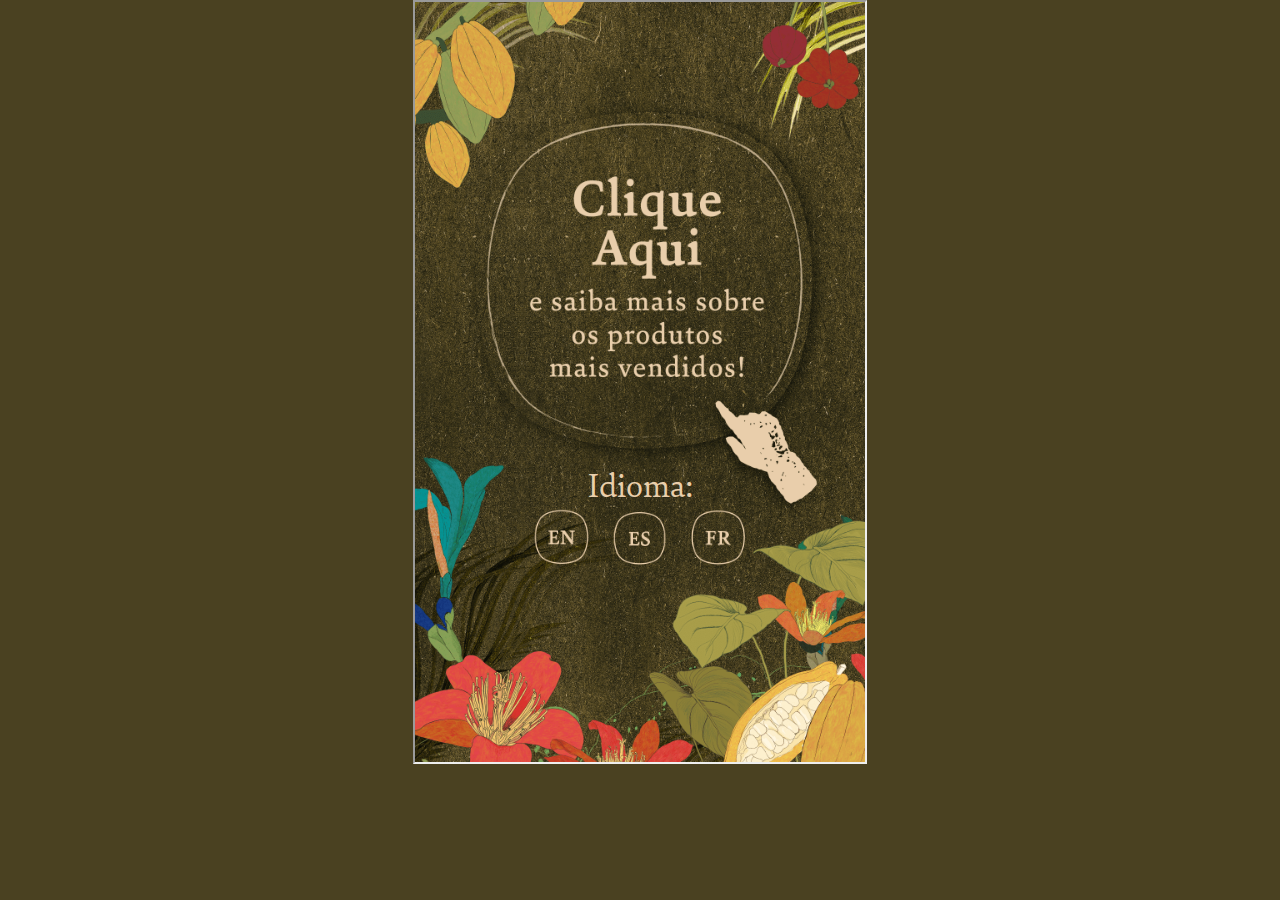
<file: index.html>
<html>
  <body style="margin: 0; background-color: #4a4121">
    <div style="display: flex; justify-content: center; overflow-y: scroll">
      <iframe src="./container.html" width="450px" height="760px" />
    </div>
  </body>
</html>
</file>
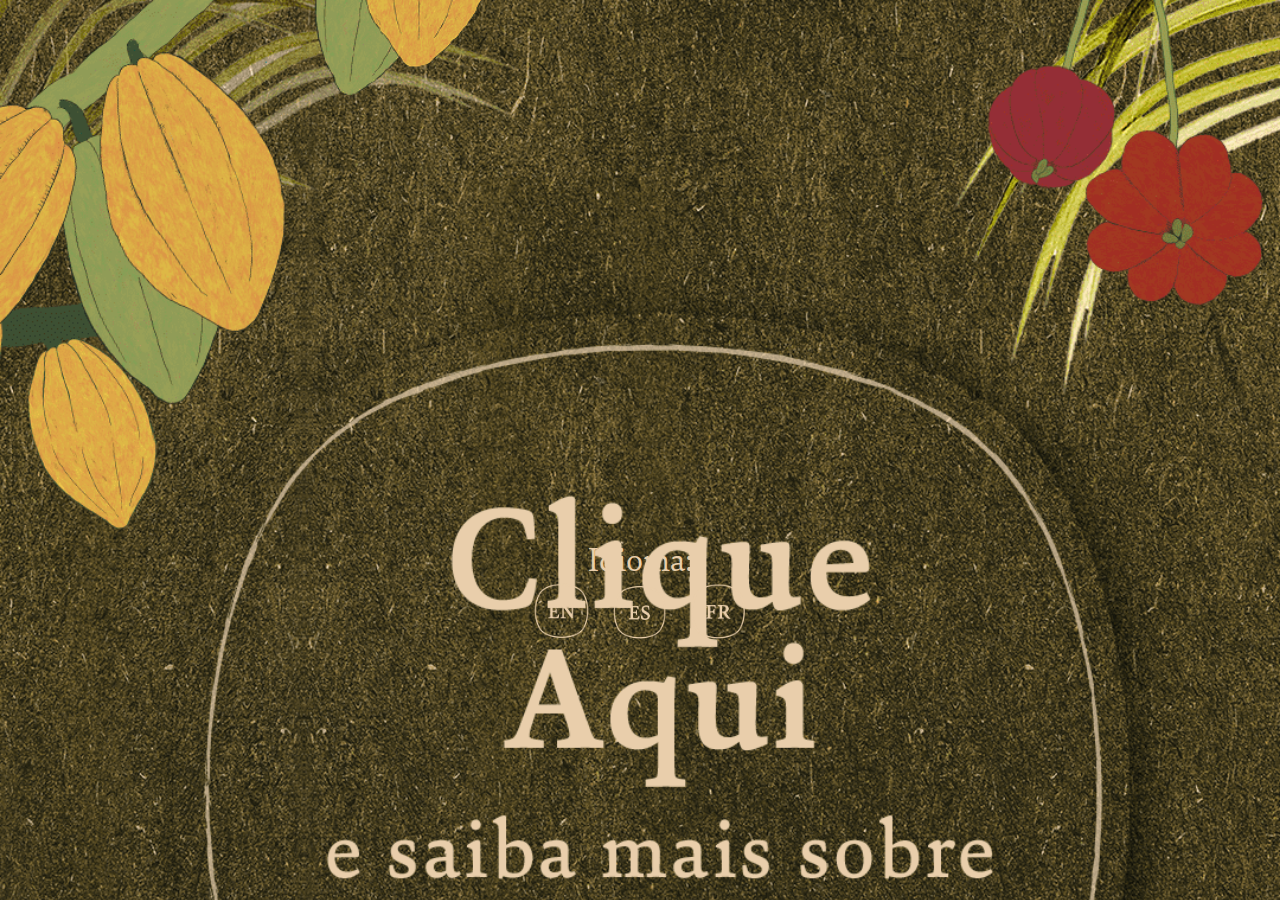
<file: container.html>
<!DOCTYPE html>
<html>
  <head>
    <meta charset="utf-8" />
    <meta http-equiv="X-UA-Compatible" content="IE=edge" />
    <title>Page Title</title>
    <link rel="stylesheet" href="./css/fonts.css" />
    <link rel="stylesheet" href="./css/product.css" />

    <meta name="viewport" content="width=device-width, initial-scale=1" />
    <script src="./index.js"></script>
  </head>
  <body>
    <section class="background-main-page" id="main-page">
      <div
        style="height: 54vh; width: 100%"
        onclick="changePage('main-page', 'product-selection')"
      ></div>
      <p class="main-page-text">Idioma:</p>
      <div style="display: flex; justify-content: center; align-items: center">
        <a href="./en.html">
          <img src="./images/languages/EN.png" style="height: 60px" />
        </a>
        <a href="./es.html">
          <img
            src="./images/languages/ES.png"
            style="margin-left: 16px; height: 60px"
            onclick="changePage('main-page', 'product-selection', 'es')"
          />
        </a>
        <a href="./fr.html">
          <img
            src="./images/languages/FR.png"
            style="margin-left: 16px; height: 60px"
            onclick="changePage('main-page', 'product-selection', 'fr')"
          />
        </a>
      </div>
    </section>

    <section
      id="product-selection"
      page="product-selection"
      style="
        height: 100vh;
        width: 100%;
        background: url(./images/tela2-background.png);
        display: none;
        object-fit: cover;
        background-repeat: no-repeat;
        background-size: contain;
      "
    >
      <a
        href="./container.html"
        style="position: absolute; left: calc(50% - 195px); top: 30px"
      >
        <img src="./images/tela2-back.png" style="width: 60px" />
      </a>
      <div
        class="sticky"
        onclick="window.scroll(0,0)"
        style="right: 0px; bottom: 0"
      >
        <img
          src="./images/buttons/chevron.png"
          style="
            transform: rotate(-90deg);
            width: 60px;
            height: 60px;
            vertical-align: middle;
          "
        />
      </div>
      <div style="height: 28%"></div>
      <p class="top-10">
        LISTA DOS PRODUTOS <br />
        MAIS VENDIDOS
      </p>
      <div class="product-selection-line">
        <div
          class="product-selection-content"
          onclick="changePage('product-selection', 'product1')"
        >
          <div class="product-selection-image-container">
            <img
              src="./images/Acucar.png"
              style="width: 128px; height: 128px; object-fit: scale-down"
            />
            <div class="product-order-badge">1°</div>
          </div>

          <p class="product-selection-description-text">
            Açúcar em <br />
            Óleo
          </p>
        </div>
        <div
          class="product-selection-content"
          onclick="changePage('product-selection', 'product2')"
        >
          <div class="product-selection-image-container">
            <img
              src="./images/tela4Gigi.png"
              style="width: 128px; height: 128px; object-fit: scale-down"
            />
            <div class="product-order-badge">2°</div>
          </div>

          <p class="product-selection-description-text">
            Deo Colônia <br />
            Gigi
          </p>
        </div>
      </div>

      <div style="display: flex; justify-content: center; padding: 0 40px">
        <hr
          class="hr-styled"
          style="width: 100%; margin: 32px 0; height: 2px"
        />
      </div>

      <div class="product-selection-line">
        <div
          class="product-selection-content"
          onclick="changePage('product-selection', 'product3')"
        >
          <div class="product-selection-image-container">
            <img
              src="./images/tela5Difusor.png"
              style="
                width: 128px;
                height: 128px;
                object-fit: scale-down;
                margin-left: 60px;
              "
            />
            <div class="product-order-badge">3°</div>
          </div>

          <p class="product-selection-description-text">Difusor de Essências</p>
        </div>
        <div
          class="product-selection-content"
          onclick="changePage('product-selection', 'product4')"
        >
          <div class="product-selection-image-container">
            <img
              src="./images/tela6Creme.png"
              style="width: 128px; height: 128px; object-fit: scale-down"
            />
            <div class="product-order-badge">4°</div>
          </div>

          <p class="product-selection-description-text">
            Óleo em Creme <br />
            Copaíba e Andiroba
          </p>
        </div>
      </div>

      <div style="display: flex; justify-content: center; padding: 0 40px">
        <hr
          class="hr-styled"
          style="width: 100%; margin: 32px 0; height: 2px"
        />
      </div>

      <div class="product-selection-line">
        <div
          class="product-selection-content"
          onclick="changePage('product-selection', 'product5')"
        >
          <div class="product-selection-image-container">
            <img
              src="./images/tela2-vela.png"
              style="width: 128px; height: 128px; object-fit: scale-down"
            />
            <div class="product-order-badge">5°</div>
          </div>

          <p class="product-selection-description-text">
            Vela Ritos <br />
            Muru Muru
          </p>
        </div>
        <div
          class="product-selection-content"
          onclick="changePage('product-selection', 'product6')"
        >
          <div class="product-selection-image-container">
            <img
              src="./images/tela8Perfume.png"
              style="width: 128px; height: 128px; object-fit: scale-down"
            />
            <div class="product-order-badge">6°</div>
          </div>

          <p class="product-selection-description-text">
            Perfume para <br />
            Interiores Pitanga
          </p>
        </div>
      </div>

      <div style="display: flex; justify-content: center; padding: 0 40px">
        <hr
          class="hr-styled"
          style="width: 100%; margin: 32px 0; height: 2px"
        />
      </div>

      <div class="product-selection-line">
        <div
          class="product-selection-content"
          onclick="changePage('product-selection', 'product7')"
        >
          <div class="product-selection-image-container">
            <img
              src="./images/Cheiros_produto.png"
              style="width: 128px; height: 128px; object-fit: scale-down"
            />
            <div class="product-order-badge">7°</div>
          </div>

          <p class="product-selection-description-text">
            Cheiros <br />
            da Bahia
          </p>
        </div>
        <div
          class="product-selection-content"
          onclick="changePage('product-selection', 'product8')"
        >
          <div class="product-selection-image-container">
            <img
              src="./images/tela10Sabonete.png"
              style="
                width: 128px;
                height: 128px;
                object-fit: scale-down;
                margin-left: -16px;
              "
            />
            <div class="product-order-badge">8°</div>
          </div>

          <p class="product-selection-description-text">
            Sabonete Líquido <br />
            Cascas & Folhas
          </p>
        </div>
      </div>

      <div style="display: flex; justify-content: center; padding: 0 40px">
        <hr
          class="hr-styled"
          style="width: 100%; margin: 32px 0; height: 2px"
        />
      </div>

      <div class="product-selection-line" style="padding-bottom: 100px">
        <div
          class="product-selection-content"
          onclick="changePage('product-selection', 'product9')"
        >
          <div class="product-selection-image-container">
            <img
              src="./images/tela11Difusor.png"
              style="width: 128px; height: 128px; object-fit: scale-down"
            />
            <div class="product-order-badge">9°</div>
          </div>

          <p class="product-selection-description-text">
            Difusor de <br />
            Essências Avadore
          </p>
        </div>
        <div
          class="product-selection-content"
          onclick="changePage('product-selection', 'product10')"
        >
          <div class="product-selection-image-container">
            <img
              src="./images/tela12-Deoparfum.png"
              style="width: 128px; height: 128px; object-fit: scale-down"
            />
            <div class="product-order-badge">10°</div>
          </div>

          <p class="product-selection-description-text">
            Seleto Herbo <br />
            &nbsp;
          </p>
        </div>
      </div>
    </section>

    <section id="product1" style="display: none">
      <div class="sticky" onclick="window.scroll(0,0)">
        <img
          src="./images/buttons/chevron.png"
          style="
            transform: rotate(-90deg);
            width: 20px;
            height: 20px;
            vertical-align: middle;
          "
        />
        Voltar ao topo
      </div>
      <div class="floating-color-product-description-12"></div>
      <div class="product-section">
        <div>
          <div class="floating-buttons">
            <img
              src="./images/Home.png"
              onclick="changePage('product1', 'main-page')"
            />
            <img
              src="./images/back.png"
              onclick="changePage('product1', 'product-selection')"
            />
          </div>
        </div>
        <div class="product-image-container">
          <img
            src="./images/Acucar.png"
            style="margin-top: 140px; margin-bottom: 40px; width: 200px"
          />
        </div>
        <article class="article-description">
          <p class="article-description-title">Açúcar em Óleo</p>
          <p class="article-description-title">Cupuaçu & Castanha</p>
          <p class="article-description-title">
            do Brasil
            <span
              class="article-description-quantity"
              style="font-weight: normal"
            >
              500g
            </span>
          </p>
          <div class="stamps-collection-first">
            <img
              src="./images/approval-stamp/Green.png"
              style="width: 100px; height: 120px; object-fit: contain"
            />
            <img
              src="./images/approval-stamp/Animal.png"
              style="width: 100px; height: 120px; object-fit: contain"
            />
            <img
              src="./images/approval-stamp/Parabeno.png"
              style="width: 90px; height: 90px; object-fit: scale-down"
            />
            <img
              src="./images/approval-stamp/Conservantes.png"
              style="width: 100px; height: 100px; object-fit: contain"
            />

            <img
              src="./images/approval-stamp/ativosamazonia.png"
              style="width: 100px; height: 100px; object-fit: contain"
            />
          </div>
          <p style="margin-top: 24px">
            O Açúcar em Óleo é composto pela junção de dois ativos brasileiros
            ouriundos da Amazônia, o Cupuaçu e a Castanha do Brasil. Sua fórmula
            inovadora e exclusiva permite um cuidado de alta performance e
            proporciona uma hidratação profunda enquanto você esfolia a sua
            pele.
          </p>
        </article>
        <article class="article-usage">
          <p class="article-usage-title">Modo de Uso</p>
          <p>
            Espalhe o Açúcar em Óleo sobre a pele úmida e faça movimentos
            circulares com as mãos nas áreas desejadas. Massageie suavemente e
            sinta todo bem-estar proporcionado pelo produto. Logo em seguida,
            enxágue para retirar o excesso. Realize a esfoliação entre duas e
            três vezes por semana, sempre intercalando os dias.
          </p>
          <div style="display: flex; justify-content: center">
            <a class="button-styled" href="#article-description-cupuacu-1">
              Saiba mais sobre os bioativos
            </a>
          </div>

          <hr class="hr-styled" />
          <div style="margin-top: 24px">
            <img
              src="./images/Cupuacu.png"
              style="float: right; margin-top: 36px; width: 206px"
            />

            <p
              class="article-description-title"
              id="article-description-cupuacu-1"
            >
              Cupuaçu
            </p>
            <p>
              Nativo da Amazônia brasileira, o Cupuaçu é um fruto rico em
              flavonoídes e vitaminas A, B e C. <br />

              A manteiga extraída desse fruto é um excelente componente na
              formulação de cosméticos, pois ajuda a manter a vitalidade da pele
              e neutraliza a ação de radicais livres, protegendo assim, contra o
              seu envelhecimento precoce.
            </p>
          </div>

          <p class="article-description-title" style="margin-top: 64px">
            Castanha do Brasil
          </p>
          <img
            src="./images/Castanha.png"
            style="
              float: left;
              margin-top: 16px;
              margin-right: 18px;
              width: 206px;
            "
          />
          <p>
            Também originária da Amazônia, é dessa castanha que se extrai um
            óleo precioso, altamente nutritivo, que contem ácidos graxos,
            fitoesteróides e as vitaminas A e E. Trata-se de uma rica fonte de
            magnésio, tiamina e possui as mais altas concentrações de selênio,
            com propriedades antioxidantes.
          </p>
        </article>
      </div>
    </section>

    <section id="product2" style="display: none">
      <div class="sticky" onclick="window.scroll(0,0)">
        <img
          src="./images/buttons/chevron.png"
          style="
            transform: rotate(-90deg);
            width: 20px;
            height: 20px;
            vertical-align: middle;
          "
        />
        Voltar ao topo
      </div>
      <div
        class="floating-color-product-description-12"
        style="border-bottom-left-radius: 90px"
      ></div>
      <div class="product-section">
        <div>
          <div class="floating-buttons">
            <img
              src="./images/Home.png"
              onclick="changePage('product2', 'main-page')"
            />
            <img
              src="./images/back.png"
              onclick="changePage('product2', 'product-selection')"
            />
          </div>
        </div>
        <div class="product-image-container">
          <img
            src="./images/tela4Gigi.png"
            style="margin-top: 100px; margin-bottom: 40px; width: 320px"
          />
        </div>
        <article class="article-description">
          <p class="article-description-title">
            Deo Colônia Gigi
            <span
              class="article-description-quantity"
              style="font-weight: normal"
            >
              100ml
            </span>
          </p>
          <div class="stamps-collection" style="justify-content: space-between">
            <img src="./images/approval-stamp/Green.png" width="100px" />
            <img src="./images/approval-stamp/Animal.png" width="100px" />
            <img
              src="./images/approval-stamp/Parabeno.png"
              style="
                height: 100%;
                align-self: center;
                width: 90px;
                object-fit: contain;
              "
            />
            <img
              src="./images/approval-stamp/Conservantes.png"
              style="height: 100%; align-self: center; width: 90px"
            />
          </div>
          <p>
            O Deo Colônia Gigi, que foi premiada como melhor perfume da América
            Latina no evento 25º Prêmio Atualidade Cosmética, possui uma
            fragrância floral marcante e é encantadora desde a sua embalagem,
            que possui os traços de um diamante lapidado.
          </p>
        </article>
        <article class="article-usage">
          <p class="article-usage-title">Modo de Uso</p>
          <p>
            Borrife nos pontos quentes, tais como punhos, pescoço e atrás das
            orelhas.
          </p>

          <p class="article-usage-title" style="margin-top: 64px">Precauções</p>
          <p>
            Produto Inflamável. Mantenha longe do fogo e de superfícies
            aquecidas. Guarde em local arejado, ao abrigo da luz e calor. Evite
            contato direto com os olhos e a boca. Uso externo. Mantenha fora do
            alcance de crianças e animais domésticos. Caso ocorra alguma reação,
            suspenda o uso, procure orientação médica e entre em contato com o
            SAC.
          </p>
          <div style="display: flex; justify-content: center">
            <a class="button-styled" href="#article-description-produto-2">
              Saiba mais sobre a fragrância
            </a>
          </div>
          <hr class="hr-styled" />
          <p
            class="article-description-title"
            id="article-description-produto-2"
          >
            Pirâmide Olfativa Gigi
          </p>
          <p class="article-description-title-sub">
            Família Olfativa:
            <span> Flora Oriental </span>
          </p>
          <div class="fragrance-container">
            <img
              src="./images/fragrancia/colonia-gigi/pt/Notasdesaida-gigi.png"
            />
            <img
              src="./images/fragrancia/colonia-gigi/pt/Notasdecorpo-gigi.png"
            />
            <img
              src="./images/fragrancia/colonia-gigi/pt/Notasdefundo-gigi.png"
            />
          </div>
        </article>
      </div>
    </section>

    <section id="product3" style="display: none">
      <div class="sticky" onclick="window.scroll(0,0)">
        <img
          src="./images/buttons/chevron.png"
          style="
            transform: rotate(-90deg);
            width: 40px;
            height: 40px;
            vertical-align: middle;
          "
        />
        Voltar ao topo
      </div>
      <div
        class="floating-color-product-description-11"
        style="width: 70vw"
      ></div>
      <div class="product-section">
        <div>
          <div class="floating-buttons">
            <img
              src="./images/Home.png"
              onclick="changePage('product3', 'main-page')"
            />
            <img
              src="./images/back.png"
              onclick="changePage('product3', 'product-selection')"
            />
          </div>
        </div>
        <div class="product-image-container">
          <img
            src="./images/tela5Difusor.png"
            style="margin-left: 100px; width: 250px"
          />
        </div>
        <article class="article-description">
          <p class="article-description-title">Difusor de Essências</p>
          <p class="article-description-title">
            <span
              class="article-description-quantity"
              style="font-weight: normal"
            >
              500ml
            </span>
          </p>
          <div class="stamps-collection"></div>
          <p>
            O Difusor de Essências Clássicos une beleza e perfume, transformando
            os seus dias numa verdadeira experiência de bem-estar e aconchego.
          </p>
          <p style="margin-top: 24px">
            <span style="font-weight: 600">Frasco para Difusor:</span>
            Cristal, Verde e Âmbar (150ml, 250ml e 500ml)
          </p>
          <p style="margin-top: 24px">
            <span style="font-weight: 600"
              >Essências disponíveis nas fragrâncias:</span
            >
            Alecrim, Âmbar, Bambu, Cascas & Folhas, Flor de Algodão, Pitanga e
            Provence
          </p>
          <!-- <p style="margin-top: 24px">
                <span style="font-weight: 600">Essências:</span> Alecrim, Âmbar,
                Bambu, Cascas & Folhas, Flor de Algodão, Pitanga e Provence
              </p> -->
          <!-- <p style="margin-top: 24px">
                <span style="font-weight: 600">Varetas:</span> Consulte opções
                disponíveis
              </p> -->
          <p>* Itens vendidos separadamente</p>
        </article>
        <article class="article-usage">
          <p class="article-usage-title">Modo de Uso</p>
          <p>
            Despeje o conteúdo no recipiente a ser utilizado como difusor.
            Introduza as varetas no frasco. Em seguida, inverta suas
            extremidades, fazendo com que a fragrância absorvida fique exposta e
            ocorra uma melhor dispersão do aroma. A fixação varia de acordo com
            o tamanho e ventilação do ambiente. Recomenda-se o uso em locais
            fechados.
          </p>

          <p class="article-usage-title" style="margin-top: 24px">Precauções</p>
          <p>
            Produto Inflamável. Mantenha longe do fogo e de superfícies
            aquecidas. Guarde em local arejado, ao abrigo da luz e calor. Evite
            contato direto com os olhos e a boca. Uso externo. Mantenha fora do
            alcance de crianças e animais domésticos. Caso ocorra alguma reação,
            suspenda o uso, procure orientação médica e entre em contato com o
            SAC.
          </p>
          <div style="display: flex; justify-content: center">
            <a class="button-styled" href="#article-description-difusor-multi">
              Saiba mais sobre a fragrância
            </a>
          </div>
          <hr class="hr-styled" />
          <p
            class="article-description-title"
            id="article-description-difusor-multi"
          >
            Pirâmide Olfativa
          </p>
          <p style="font-size: 1.6rem; font-style: italic">
            Fragrâncias Linha Clássicos
          </p>

          <div id="difusor-step1" style="position: relative">
            <img src="./images/languages/Alecrim-pt.png" width="100%" />
            <img
              src="./images/buttons/chevron.png"
              class="difusor-button-right"
              width="40px"
              onclick="changeFragrance('difusor-step1', 'difusor-step2')"
            />
          </div>

          <div id="difusor-step2" style="position: relative; display: none">
            <img
              src="./images/buttons/chevron.png"
              class="difusor-button-left"
              onclick="changeFragrance('difusor-step2', 'difusor-step1')"
              width="40px"
            />
            <img
              src="./images/buttons/chevron.png"
              class="difusor-button-right"
              onclick="changeFragrance('difusor-step2', 'difusor-step3')"
              width="40px"
            />

            <img src="./images/languages/Ambar-pt.png" width="100%" />
          </div>

          <div id="difusor-step3" style="position: relative; display: none">
            <img
              src="./images/buttons/chevron.png"
              class="difusor-button-left"
              onclick="changeFragrance('difusor-step3', 'difusor-step2')"
              width="40px"
            />
            <img
              src="./images/buttons/chevron.png"
              class="difusor-button-right"
              onclick="changeFragrance('difusor-step3', 'difusor-step4')"
              width="40px"
            />

            <img src="./images/languages/Bambu-pt.png" width="100%" />
          </div>

          <div id="difusor-step4" style="position: relative; display: none">
            <img
              src="./images/buttons/chevron.png"
              class="difusor-button-left"
              onclick="changeFragrance('difusor-step4', 'difusor-step3')"
              width="40px"
            />
            <img
              src="./images/buttons/chevron.png"
              class="difusor-button-right"
              onclick="changeFragrance('difusor-step4', 'difusor-step5')"
              width="40px"
            />

            <img src="./images/languages/Casca-pt.png" width="100%" />
          </div>

          <div id="difusor-step5" style="position: relative; display: none">
            <img
              src="./images/buttons/chevron.png"
              class="difusor-button-left"
              onclick="changeFragrance('difusor-step5', 'difusor-step4')"
              width="40px"
            />
            <img
              src="./images/buttons/chevron.png"
              class="difusor-button-right"
              onclick="changeFragrance('difusor-step5', 'difusor-step6')"
              width="40px"
            />

            <img src="./images/languages/algodao-pt.png" width="100%" />
          </div>

          <div id="difusor-step6" style="position: relative; display: none">
            <img
              src="./images/buttons/chevron.png"
              class="difusor-button-left"
              onclick="changeFragrance('difusor-step6', 'difusor-step5')"
              width="40px"
            />
            <img
              src="./images/buttons/chevron.png"
              class="difusor-button-right"
              onclick="changeFragrance('difusor-step6', 'difusor-step7')"
              width="40px"
            />

            <img src="images/languages/Pitanga-pt.png" width="100%" />
          </div>

          <div id="difusor-step7" style="position: relative; display: none">
            <img
              src="./images/buttons/chevron.png"
              class="difusor-button-left"
              onclick="changeFragrance('difusor-step7', 'difusor-step6')"
              width="40px"
            />

            <img src="./images/languages/Provence-pt.png" width="100%" />
          </div>
        </article>
      </div>
    </section>

    <section id="product4" style="display: none">
      <div class="sticky" onclick="window.scroll(0,0)">
        <img
          src="./images/buttons/chevron.png"
          style="
            transform: rotate(-90deg);
            width: 20px;
            height: 20px;
            vertical-align: middle;
          "
        />
        Voltar ao topo
      </div>
      <div
        class="floating-color-product-description-12"
        style="border-bottom-left-radius: 190px"
      ></div>
      <div class="product-section">
        <div>
          <div class="floating-buttons">
            <img
              src="./images/Home.png"
              onclick="changePage('product4', 'main-page')"
            />
            <img
              src="./images/back.png"
              onclick="changePage('product4', 'product-selection')"
            />
          </div>
        </div>
        <div class="product-image-container">
          <img
            src="./images/tela6Creme.png"
            style="margin-top: 100px; margin-bottom: 20px; width: 240px"
          />
        </div>
        <article class="article-description">
          <p class="article-description-title">Óleo em Creme</p>
          <p class="article-description-title">Copaíba & Andiroba</p>
          <p class="article-description-title">
            <span
              class="article-description-quantity"
              style="font-weight: normal"
            >
              300g
            </span>
          </p>
          <div class="stamps-collection">
            <img src="./images/approval-stamp/Green.png" width="100px" />
            <img src="./images/approval-stamp/Animal.png" width="100px" />
            <img src="./images/approval-stamp/Vegan.png" width="100px" />
          </div>
          <p>
            Através das propriedades dos óleos da Copaíba & Andiroba, o Óleo em
            Creme proporciona maciez, emoliência, hidratação prolongada e
            perfume delicado.
          </p>
        </article>
        <article class="article-usage">
          <p class="article-usage-title">Modo de Uso</p>
          <p>
            Espalhe em todo o corpo, exceto no rosto, até a completa absorção.
          </p>
          <p class="article-usage-title" style="margin-top: 32px">Precauções</p>
          <p>
            Produto Inflamável. Mantenha longe do fogo e de superfícies
            aquecidas. Guarde em local arejado, ao abrigo da luz e calor. Evite
            contato direto com os olhos e a boca. Uso externo. Mantenha fora do
            alcance de crianças e animais domésticos. Caso ocorra alguma reação,
            suspenda o uso, procure orientação médica e entre em contato com o
            SAC.
          </p>
          <div style="display: flex; justify-content: center">
            <a
              class="button-styled"
              href="#article-description-copaiba-1"
              style="font-size: 1.5rem"
            >
              <img
                src="./images/buttons/cta.png"
                style="margin-top: 0"
                width="60px"
              />
              Saiba mais sobre os ativos
            </a>
          </div>
          <hr class="hr-styled" />
          <div style="margin-top: 48px; margin-bottom: 24px">
            <img
              src="./images/Copaiba.png"
              style="float: right; margin-top: 36px; width: 211px"
            />

            <p
              class="article-description-title"
              id="article-description-copaiba-1"
              style="margin-bottom: 32px"
            >
              Copaíba
            </p>
            <p>
              A copaíba é um fruto nativo da Amazônia, cujo óleo extraído possui
              função bactericida, <br />
              anti-inflamatória, antibiótica, e cicatrizante.
            </p>

            <p
              class="article-description-title"
              style="margin-top: 64px; margin-bottom: 32px"
            >
              Andiroba
            </p>

            <img
              src="./images/Andiroba.png"
              style="
                float: left;
                margin-top: 16px;
                margin-right: 36px;
                width: 206px;
              "
            />
            <p>
              Árvore de copa densa, podendo chegar a 30 metros de altura, a
              Andiroba possui um óleo extraído das sementes, conhecido por sua
              utilização contra dores de garganta e como repelente de insetos,
              além outras propriedades medicinais. A sua casca também possui
              efeitos cicatrizantes.
            </p>
          </div>
        </article>
      </div>
    </section>

    <section id="product5" style="display: none">
      <div class="sticky" onclick="window.scroll(0,0)">
        <img
          src="./images/buttons/chevron.png"
          style="
            transform: rotate(-90deg);
            width: 20px;
            height: 20px;
            vertical-align: middle;
          "
        />
        Voltar ao topo
      </div>
      <div class=""></div>
      <div class="product-section">
        <div>
          <div class="floating-buttons">
            <img
              src="./images/Home.png"
              onclick="changePage('product5', 'main-page')"
            />
            <img
              src="./images/back.png"
              onclick="changePage('product5', 'product-selection')"
            />
          </div>
        </div>
        <div class="product-image-container">
          <img src="./images/Velaritosavatim.png" style="width: 100%" />
        </div>
        <article class="article-description">
          <p class="article-description-title">Vela Aromática</p>
          <p class="article-description-title">& Massagem Ritos</p>
          <p class="article-description-title">
            Muru Muru
            <span
              class="article-description-quantity"
              style="font-weight: normal"
            >
              160g
            </span>
          </p>
          <div class="stamps-collection">
            <img src="./images/approval-stamp/Green.png" width="100px" />
            <img src="./images/approval-stamp/Animal.png" width="100px" />
            <img src="./images/approval-stamp/Vegan.png" width="100px" />
          </div>
          <p>
            Além de aromatizar e iluminar o ambiente, a Vela Ritos Muru Muru
            possui uma cera especial, que pode ser utilizada para massagem,
            proporcionando relaxamento e perfume para o corpo.
          </p>
        </article>
        <article class="article-usage">
          <p class="article-usage-title" style="margin-bottom: 28px">
            Modo de Uso
          </p>
          <p>
            <span style="font-weight: 600">Como Vela de Massagem:</span> o óleo,
            que é gerado quando a vela está acesa, deve ser aplicado diretamente
            na pele para absorção dos seuscnutrientes emolientes e benefícios
            dos seus extratos naturais. Aplique a uma distância segura de 20cm e
            massageie a área com movimentos circulares.
          </p>

          <p style="margin-top: 28px">
            <span style="font-weight: 600">Como Aromatizante: </span> deve ser
            colocada em uma superfície plana, longe de materiais inflamáveis.
            Pode ser reutilizada várias vezes. Para apagá-la, evite assoprar,
            coloque a tampa que acompanha o produto para abafar o recipiente e
            interromper a queima.
          </p>
          <p class="article-usage-title" style="margin-top: 44px">Precauções</p>
          <p>
            Mantenha longe do fogo e de superfícies aquecidas. Guarde em local
            arejado, ao abrigo da luz e calor. Evite contato direto com os olhos
            e a boca. Uso externo. Mantenha fora do alcance de crianças e
            animais domésticos. Caso ocorra alguma reação, suspenda o uso,
            procure orientação médica e entre em contato com o SAC.
          </p>
          <div style="display: flex; justify-content: center">
            <a
              class="button-styled"
              href="#article-description-muru-1"
              style="font-size: 1.5rem"
            >
              <img
                src="./images/buttons/cta.png"
                style="margin-top: 0; width: 60px"
              />
              Saiba mais sobre o ativo
            </a>
          </div>
          <hr class="hr-styled" />
          <div style="margin-top: 24px; margin-bottom: 12px">
            <img
              src="./images/Murumuru.png"
              style="
                float: right;
                margin-top: 18px;
                margin-bottom: 20px;
                width: 400px;
              "
            />

            <p
              class="article-description-title"
              id="article-description-muru-1"
              style="margin-bottom: 32px"
            >
              Muru Muru
            </p>
            <p>
              O Muru Muru é uma semente de palmeira, rico em ácidos graxos,
              principalmente ácido láurico, ácido mirístico, arginina e
              vitaminas D e E. O Muru Muru é usado de diversas maneiras como
              alimento, para a fabricação de manteiga, artesanatos e para
              extração do palmito.
            </p>
          </div>
        </article>
      </div>
    </section>

    <section id="product6" style="display: none">
      <div class="sticky" onclick="window.scroll(0,0)">
        <img
          src="./images/buttons/chevron.png"
          style="
            transform: rotate(-90deg);
            width: 20px;
            height: 20px;
            vertical-align: middle;
          "
        />
        Voltar ao topo
      </div>
      <div class="floating-color-product-description-11"></div>
      <div class="product-section">
        <div>
          <div class="floating-buttons">
            <img
              src="./images/Home.png"
              onclick="changePage('product6', 'main-page')"
            />
            <img
              src="./images/back.png"
              onclick="changePage('product6', 'product-selection')"
            />
          </div>
        </div>
        <div class="product-image-container">
          <img
            src="./images/tela8Perfume.png"
            style="margin: 40px 0 40px 80px; width: 200px"
          />
        </div>
        <article class="article-description">
          <p class="article-description-title">Perfume para Interiores</p>
          <p class="article-description-title">
            Pitanga
            <span
              class="article-description-quantity"
              style="font-weight: normal"
              >200ml</span
            >
          </p>
          <div class="stamps-collection">
            <img src="./images/approval-stamp/Green.png" width="90px" />
            <img src="./images/approval-stamp/Animal.png" width="90px" />
            <img src="./images/approval-stamp/Vegan.png" width="90px" />
            <img
              src="./images/approval-stamp/Plife.png"
              style="height: 100%; align-self: center; width: 90px"
            />
          </div>
          <p style="margin-top: 24px">
            O Perfume para Interiores (PPI) Pitanga é um home spray que traz a
            fragrância, suave e adocicada, de uma fruta nativa da Mata Atlântica
            brasileira. O PPI é perfeito para ser aplicado em todas as dimensões
            do ambiente e possui ação bactericida.
          </p>
          <p style="margin-top: 24px">
            Produto também disponível nas fragrâncias: Alecrim, mbar, Bambu,
            Cascas & Folhas, Curumim, Flor de Algodão, Marruá e Provence.
          </p>
        </article>
        <article class="article-usage">
          <p class="article-usage-title">Modo de Uso</p>
          <p>
            Borrife o conteúdo nas superfícies desejadas, respeitando a
            distância de segurança de 1,5 metros da superfície. O tempo de
            duração varia de 4 a 6 horas, em ambientes apropriados.
          </p>
          <p class="article-usage-title" style="margin-top: 44px">Precauções</p>
          <p>
            Produto Inflamável. Mantenha longe do fogo e de superfícies
            aquecidas. Guarde em local arejado, ao abrigo da luz e calor. Evite
            contato direto com os olhos e a boca. Uso externo. Mantenha fora do
            alcance de crianças e animais domésticos. Caso ocorra alguma reação,
            suspenda o uso, procure orientação médica e entre em contato com o
            SAC
          </p>
          <a class="button-styled" href="#article-description-pitanga-1">
            Saiba mais sobre a fragrância
          </a>
          <hr class="hr-styled" />
          <div style="margin-top: 24px; margin-bottom: 12px">
            <img
              src="./images/Pitanga.png"
              style="margin-top: 18px; margin-bottom: 45px; width: 100%"
            />

            <p
              class="article-description-title"
              id="article-description-pitanga-1"
              style="margin-bottom: 16px"
            >
              Pitanga
            </p>
            <p>
              Nativa da Mata Atlântica, a Pitanga é uma fruta conhecida pelo seu
              sabor doce, ácido e com aroma muito característico. Além disso, a
              fruta é rica em vitaminas A, C, cálcio, ferro e fósforo.
            </p>
          </div>

          <div>
            <div>
              <div>
                <p style="font-size: 2rem; font-weight: 600">
                  Pirâmide Olfativa Pitanga
                </p>
                <p style="font-style: italic; font-size: 1.8rem">
                  Família Olfativa: Frutal Floral
                </p>
              </div>
            </div>

            <div>
              <img src="./images/languages/Pitanga-en.png" width="100%" />
            </div>
          </div>
        </article>
      </div>
    </section>

    <section id="product7" style="display: none">
      <div class="sticky" onclick="window.scroll(0,0)">
        <img
          src="./images/buttons/chevron.png"
          style="
            transform: rotate(-90deg);
            width: 20px;
            height: 20px;
            vertical-align: middle;
          "
        />
        Voltar ao topo
      </div>
      <div class="floating-color-product-description-12"></div>
      <div class="product-section">
        <div>
          <div class="floating-buttons">
            <img
              src="./images/Home.png"
              onclick="changePage('product7', 'main-page')"
            />
            <img
              src="./images/back.png"
              onclick="changePage('product7', 'product-selection')"
            />
          </div>
        </div>
        <div class="product-image-container" style="padding-top: 90px">
          <img
            src="./images/Cheiros_produto.png"
            style="margin-left: -34px; width: 300px"
          />
        </div>
        <article class="article-description">
          <p class="article-description-title">Sabonetes em Barra</p>
          <p class="article-description-title">Cheiros da Bahia</p>
          <p class="article-description-quantity" style="font-size: 2rem">
            5 unidades / 100g cada
          </p>
          <p class="article-description-title-sub">
            Fragrâncias:
            <span> Savana | Asa Branca </span>
            <br />
            <span>Floresta | Caminhos do Mar | Tropicália</span>
          </p>
          <div class="stamps-collection">
            <img src="./images/approval-stamp/Green.png" width="100px" />
            <img src="./images/approval-stamp/Animal.png" width="100px" />
            <img src="./images/approval-stamp/Vegan.png" width="100px" />
          </div>
          <p>
            Inspirados no único estado brasileiro que possui 5 biomas, o kit de
            sabonetes Cheiros da Bahia estabelece a conexão entre o momento de
            autocuidado e uma região rica em belezas naturais. A caixa traz
            informações sobre cada um dos biomas e os sabonetes contam a
            história através dos cheiros, promovendo uma viagem sensorial
            completa.
          </p>
        </article>
        <article class="article-usage">
          <p class="article-usage-title">Modo de Uso</p>
          <p>
            Umedeça a pele, espalhe o sabonete sobre o corpo, massageando a pele
            suavemente. Enxágue.
          </p>
          <p class="article-usage-title" style="margin-top: 44px">Precauções</p>
          <p>
            Mantenha o produto fora do alcance de crianças e animais domésticos.
            Não ingerir. Uso externo. Caso ocorra alguma reação, procure
            orientação médica, suspenda o uso e entre em contato com o SAC.
          </p>
          <div style="display: flex; justify-content: center">
            <a class="button-styled" href="#article-description-sabonete-2">
              Saiba mais sobre as fragrâncias
            </a>
          </div>

          <div
            style="display: flex; flex-direction: column"
            id="article-description-sabonete-2"
          >
            <img src="./images/languages/tela9-pt.png" />
          </div>
        </article>
      </div>
    </section>

    <section id="product8" style="display: none">
      <div class="sticky" onclick="window.scroll(0,0)">
        <img
          src="./images/buttons/chevron.png"
          style="
            transform: rotate(-90deg);
            width: 20px;
            height: 20px;
            vertical-align: middle;
          "
        />
        Voltar ao topo
      </div>
      <div
        class="floating-color-product-description-11"
        style="width: 68vw"
      ></div>
      <div class="product-section">
        <div>
          <div class="floating-buttons">
            <img
              src="./images/Home.png"
              onclick="changePage('product8', 'main-page')"
            />
            <img
              src="./images/back.png"
              onclick="changePage('product8', 'product-selection')"
            />
          </div>
        </div>
        <div
          class="product-image-container"
          style="padding-top: 60px; margin-bottom: 16px"
        >
          <img src="./images/tela10Sabonete.png" width="232px" />
        </div>
        <article class="article-description">
          <p class="article-description-title">Sabonete Líquido</p>
          <p class="article-description-title">
            Cascas & Folhas
            <span
              class="article-description-quantity"
              style="font-weight: normal"
              >500ml</span
            >
          </p>
          <div class="stamps-collection">
            <img src="./images/approval-stamp/Green.png" width="100px" />
            <img src="./images/approval-stamp/Animal.png" width="100px" />
            <img src="./images/approval-stamp/Vegan.png" width="100px" />
          </div>
          <p style="margin-top: 24px">
            O sabonete líquido Clássicos Cascas & Folhas limpa, perfuma e deixa
            as suas mãos macias. Os extratos glicólicos em sua composição
            possuem ação emoliente e nutritiva, proporcionando um toque
            aveludado e espuma abundante.
          </p>
          <p style="margin-top: 24px">
            Produto também disponível nas fragrâncias: Alecrim, mbar, Bambu,
            Curumim, Flor de Algodão, Marruá, Pitanga e Provence.
          </p>
        </article>
        <article class="article-usage">
          <p class="article-usage-title">Modo de Uso</p>
          <p>
            Aplique diretamente sobre a pele úmida, massageando até a formação
            de espuma. Após a aplicação do produto, enxágue com água.
          </p>
          <p class="article-usage-title" style="margin-top: 44px">Precauções</p>
          <p>
            Guarde em local arejado, ao abrigo da luz e calor. Evite contato
            direto com os olhos e a boca. Uso externo. Mantenha fora do alcance
            de crianças e animais domésticos. Caso ocorra alguma reação,
            suspenda o uso, procure orientação médica e entre em contato com o
            SAC.
          </p>
        </article>
      </div>
    </section>

    <section id="product9" style="display: none">
      <div class="sticky" onclick="window.scroll(0,0)">
        <img
          src="./images/buttons/chevron.png"
          style="
            transform: rotate(-90deg);
            width: 20px;
            height: 20px;
            vertical-align: middle;
          "
        />
        Voltar ao topo
      </div>
      <div class="floating-color-product-description-11"></div>
      <div class="product-section">
        <div>
          <div class="floating-buttons">
            <img
              src="./images/Home.png"
              onclick="changePage('product9', 'main-page')"
            />
            <img
              src="./images/back.png"
              onclick="changePage('product9', 'product-selection')"
            />
          </div>
        </div>
        <div class="product-image-container">
          <img src="./images/tela11Difusor.png" width="216px" />
        </div>
        <article class="article-description">
          <p class="article-description-title">Difusor de Essências</p>
          <p class="article-description-title">
            Avadore <span class="article-description-quantity">100ml</span>
          </p>
          <p class="article-description-title-sub">
            Contém:
            <span>
              Frasco de vidro | Essência para Difusor e Varetas Avadore
            </span>
          </p>
          <div class="stamps-collection">
            <img src="./images/approval-stamp/Green.png" width="100px" />
            <img src="./images/approval-stamp/Animal.png" width="100px" />
            <img src="./images/approval-stamp/Vegan.png" width="100px" />
          </div>
          <p>
            O Difusor de Essências Avadore expressa delicadeza e design
            sofisticado, com uma fragrância envolvente, de acorde floral e
            inspirada no oriente.
          </p>
        </article>
        <article class="article-usage">
          <p class="article-usage-title">Modo de Uso</p>
          <p>
            Despeje o conteúdo no recipiente a ser utilizado como difusor.
            Introduza as varetas no frasco. Em seguida, inverta suas
            extremidades, fazendo com que a fragrância absorvida fique exposta e
            ocorra uma melhor dispersão do aroma. A fixação varia de acordo com
            o tamanho e ventilação do ambiente. Recomenda-se o uso em locais
            fechados.
          </p>
          <p class="article-usage-title" style="margin-top: 44px">Precauções</p>
          <p>
            Produto Inflamável. Mantenha longe do fogo e de superfícies
            aquecidas. Guarde em local arejado, ao abrigo da luz e calor. Evite
            contato direto com os olhos e a boca. Uso externo. Mantenha fora do
            alcance de crianças e animais domésticos. Caso ocorra alguma reação,
            suspenda o uso, procure orientação médica e entre em contato com o
            SAC.
          </p>
        </article>
      </div>
    </section>

    <section id="product10" style="display: none">
      <div class="sticky" onclick="window.scroll(0,0)">
        <img
          src="./images/buttons/chevron.png"
          style="
            transform: rotate(-90deg);
            width: 20px;
            height: 20px;
            vertical-align: middle;
          "
        />
        Voltar ao topo
      </div>
      <div class="floating-color-product-description-12"></div>
      <div class="product-section">
        <div>
          <div class="floating-buttons">
            <img
              src="./images/Home.png"
              onclick="changePage('product10', 'main-page')"
            />
            <img
              src="./images/back.png"
              onclick="changePage('product10', 'product-selection')"
            />
          </div>
        </div>
        <div class="product-image-container">
          <img src="./images/tela12-Deoparfum.png" width="250px" />
        </div>
        <article class="article-description">
          <p class="article-description-title">Deo Parfum</p>
          <p class="article-description-title">
            Seleto Herbo
            <span class="article-description-quantity">100ml</span>
          </p>
          <div class="stamps-collection">
            <img src="./images/approval-stamp/Green.png" width="100px" />
            <img src="./images/approval-stamp/Animal.png" width="100px" />
            <img src="./images/approval-stamp/Vegan.png" width="100px" />
          </div>
          <p>
            O Seleto Herbo é uma fragrância aromática, fresca e herbal, que
            mistura a elegância da diversidade de ervas e especiarias. A
            combinação perfeita para quem procura o melhor da perfumaria
            masculina.
          </p>
        </article>
        <article class="article-usage">
          <p class="article-usage-title">Modo de Uso</p>
          <p>
            Borrife nos pontos quentes, tais como punhos, pescoço e atrás das
            orelhas.
          </p>
          <p class="article-usage-title" style="margin-top: 44px">Precauções</p>
          <p>
            Produto Inflamável. Mantenha longe do fogo e de superfícies
            aquecidas. Guarde em local arejado, ao abrigo da luz e calor. Evite
            contato direto com os olhos e a boca. Uso externo. Mantenha fora do
            alcance de crianças e animais domésticos. Caso ocorra alguma reação,
            suspenda o uso, procure orientação médica e entre em contato com o
            SAC.
          </p>
          <div style="display: flex; justify-content: center">
            <a class="button-styled" href="#article-description-seleto-herbo">
              Saiba mais sobre a fragrância.
            </a>
          </div>
          <hr class="hr-styled" />
          <p
            class="article-description-title"
            id="article-description-seleto-herbo"
          >
            Pirâmide Olfativa
          </p>
          <p class="article-description-title-sub">
            Família Olfativa:
            <span> Aromática Fougere </span>
          </p>
          <div class="fragrance-container">
            <img src="./images/fragrancia/deo-parfum/tela12-Notasdesaida.png" />
            <img src="./images/fragrancia/deo-parfum/tela12-Notasdecorpo.png" />
            <img src="./images/fragrancia/deo-parfum/tela12-Notasdefundo.png" />
          </div>
        </article>
      </div>
    </section>
  </body>
</html>
</file>
<file: css/fonts.css>
@font-face {
  font-family: "SinaNova";
  src: url("../fonts/Sina\ Nova/SinaNova-bold.otf");
  font-weight: 600;
  font-style: normal;
}

@font-face {
  font-family: "SinaNova";
  src: url("../fonts/Sina\ Nova/SinaNova-Regular.otf");
  font-weight: normal;
  font-style: normal;
}

@font-face {
  font-family: "SinaNova";
  src: url("../fonts/Sina\ Nova/SinaNova-Italic.otf");
  font-weight: normal;
  font-style: italic;
}

@font-face {
  font-family: "SinaNova";
  src: url("../fonts/Sina\ Nova/SinaNova-BoldItalic.otf");
  font-weight: 600;
  font-style: italic;
}
</file>
<file: css/product.css>
html,
body {
  height: 100%;
  width: 100%;
  margin: 0;
  background-color: #f3ecdd;
}

p {
  margin: 0;
}

.background-main-page {
  background: url("../images/background.png");
  background-size: cover;
  height: 100%;
  position: relative;
  width: 100%;
}

.main-page-text {
  color: #e9ceab;
  margin-top: 50px;
  font-family: SinaNova, "SinaNova", serif;
  font-size: 2.2rem;
  text-align: center;
}

.product-selection-line {
  background-color: #f3ebdd;
  border-radius: 44px;
  color: #784a2e;
  display: flex;
  flex-wrap: wrap;
  font-family: SinaNova, "SinaNova", serif;
  font-size: 1.8rem;
  justify-content: space-between;
  padding: 32px 40px 0 40px;
}

.product-selection-content {
  align-items: center;
  width: 47%;
  display: flex;
  flex-direction: column;
  justify-content: center;
}

.product-selection-image-container {
  position: relative;
  background-color: #e9ceab;
  border-radius: 24px;
  display: flex;
  justify-content: center;
  padding: 24px 8px 16px 8px;
  width: 98%;
}

.product-selection-description-text {
  font-size: 1.3rem;
  font-weight: 600;
  margin-top: 16px;
  text-align: center;
}

.product-order-badge {
  background-color: #d4a673;
  border-radius: 100%;
  color: #f3ebdd;
  font-size: 1.2rem;
  font-weight: 600;
  line-height: 30px;
  height: 30px;
  position: absolute;
  text-align: center;
  top: 12px;
  left: 12px;
  width: 30px;
}

.article-description {
  background-color: #e9ceab;
  border-top-left-radius: 72px;
  border-top-right-radius: 72px;
  color: #784a2e;
  font-family: SinaNova, "SinaNova", serif;
  font-size: 1.4rem;
  padding: 32px 40px 110px 40px;
}

.button-styled {
  background-color: transparent;
  border: 0;
  border: 2px solid #784a2e;
  border-radius: 36px;
  color: #784a2e;
  display: flex;
  align-items: center;
  justify-content: space-evenly;
  margin-top: 32px;
  outline: 0;
  padding: 18px 8px 18px 8px;
  text-align: center;
  text-decoration: none;
  width: 90%;
  font-family: SinaNova, "SinaNova", serif;
  font-weight: 600;
  font-size: 1.5rem;
}

.hr-styled {
  background-color: #e9cfad;
  border: 0;
  height: 4px;
  margin: 40px 0;
}

.article-description-title {
  font-family: SinaNova, "SinaNova", serif;
  font-weight: 600;
  font-size: 2rem;
}

.article-description-title-sub {
  font-weight: 600;
  font-style: italic;
  font-size: 1.5rem;
  margin-top: 12px;
}

.article-description-title-sub span {
  font-weight: normal;
}

.article-description-quantity {
  font-style: italic;
}

.article-usage {
  background-color: #ecdabe;
  border-top-left-radius: 50px;
  border-top-right-radius: 50px;
  margin-top: -72px;
  color: #784a2e;
  font-family: SinaNova, "SinaNova", serif;
  font-size: 1.4rem;
  padding: 32px 40px 60px 40px;
}

.article-usage-title {
  font-size: 2rem;
  font-weight: 600;
  margin-bottom: 32px;
}

.article-usage a img {
  margin-top: 64px;
  margin-left: -12px;
}

.floating-buttons {
  display: flex;
  flex-direction: column;
  left: 40px;
  height: 160px;
  justify-content: space-between;
  position: absolute;
  top: 32px;
}

.floating-buttons img {
  width: 80px;
  height: 80px;
}

.stamps-collection {
  display: flex;
  margin-top: 32px;
  margin-left: -16px;
}

.stamps-collection-first {
  display: flex;
  margin-top: 32px;
  flex-wrap: wrap;
  justify-content: space-evenly;
}

.stamps-collection-first img {
  flex-basis: 33.3333%;
}

.stamps-collection-first img:nth-child(4) {
  margin-left: 40px;
  padding-left: 24px;
}

.stamps-collection-first img:nth-child(5) {
  margin-right: 40px;
}

.stamps-collection img:not(:first-child) {
  margin-left: 10px;
}

.product-image-container {
  z-index: 2;
  display: flex;
  justify-content: center;
}

.product-section {
  position: relative;
}

.floating-color-product-description-12 {
  background-color: #e9ceab;
  height: 220px;
  right: 0;
  position: absolute;
  width: 50vw;
  z-index: 0;
}

.floating-color-product-description-11 {
  background-color: #e9ceab;
  border-bottom-left-radius: 70px;
  height: 208px;
  right: 0;
  position: absolute;
  width: 72vw;
  z-index: 0;
}

.fragrance-container {
  display: flex;
  flex-direction: column;
  justify-content: center;
  margin-bottom: 120px;
}

.fragrance-container img {
  margin-top: 36px;
}

.difusor-fragrance-container {
  background-repeat: no-repeat;
  color: #ecdabe;
  height: 100%;
}

.difusor-text-container {
  color: #ecdabe;
  display: flex;
  flex-direction: column;
  height: 500px;
  justify-content: center;
  margin: 64px 0;
  padding-left: 410px;
}

.difusor-text-container p:not(:nth-child(1)) {
  font-style: italic;
  font-size: 3.7rem;
  font-weight: normal;
  width: fit-content;
}

.difusor-button-right {
  position: absolute;
  right: 0px;
  top: 190px;
}

.difusor-button-left {
  position: absolute;
  left: 0px;
  top: 190px;
  transform: rotate(180deg);
}

div.sticky {
  position: fixed;
  background-color: transparent;
  bottom: 0;
  color: #784a2e;
  right: 0;
  width: 160px;
  cursor: pointer;
  padding: 10px;
  font-family: SinaNova, "SinaNova", serif;
  font-size: 1.2rem;
  text-align: right;
  z-index: 2;
}

.top-10 {
  font-size: 2rem;
  color: #f3ecdd;
  font-family: SinaNova, "SinaNova", serif;
  padding: 0 40px;
  margin-bottom: 36px;
  margin-top: 20px;
  font-weight: 600;
}
</file>
